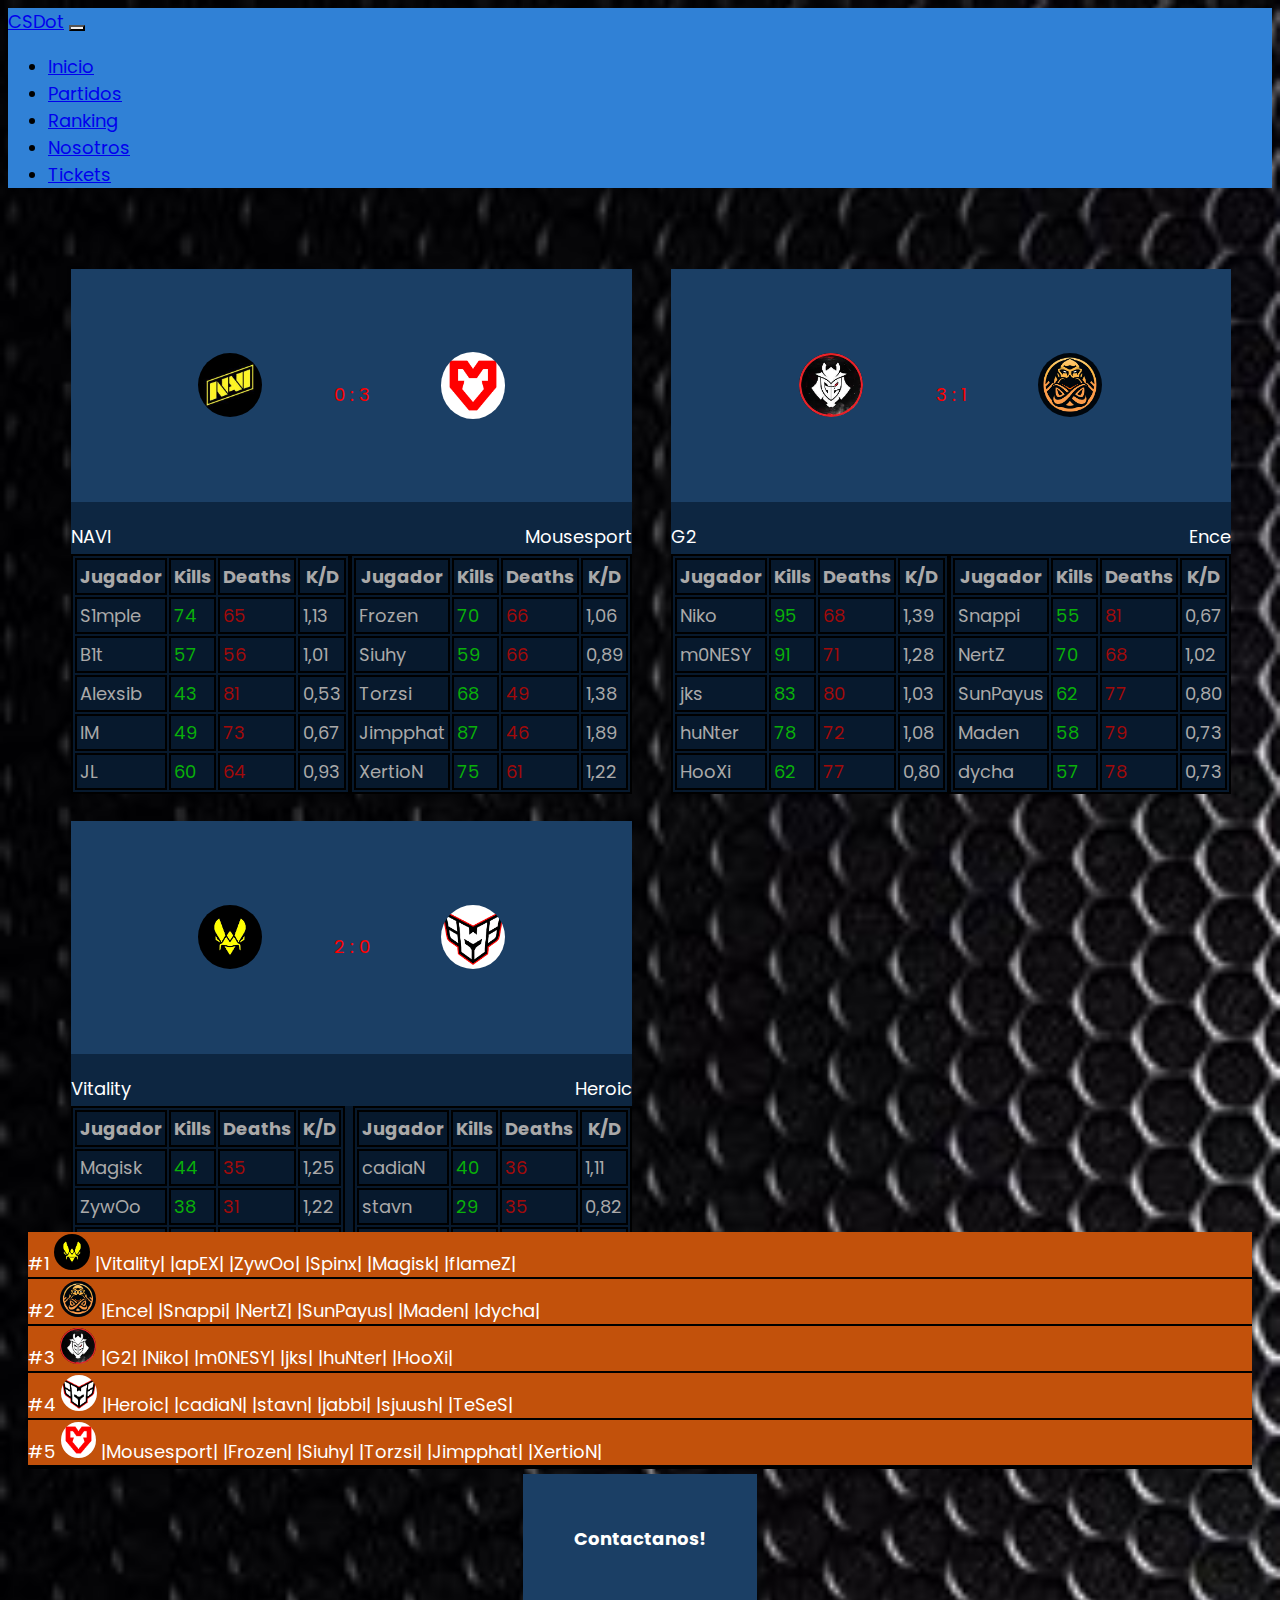
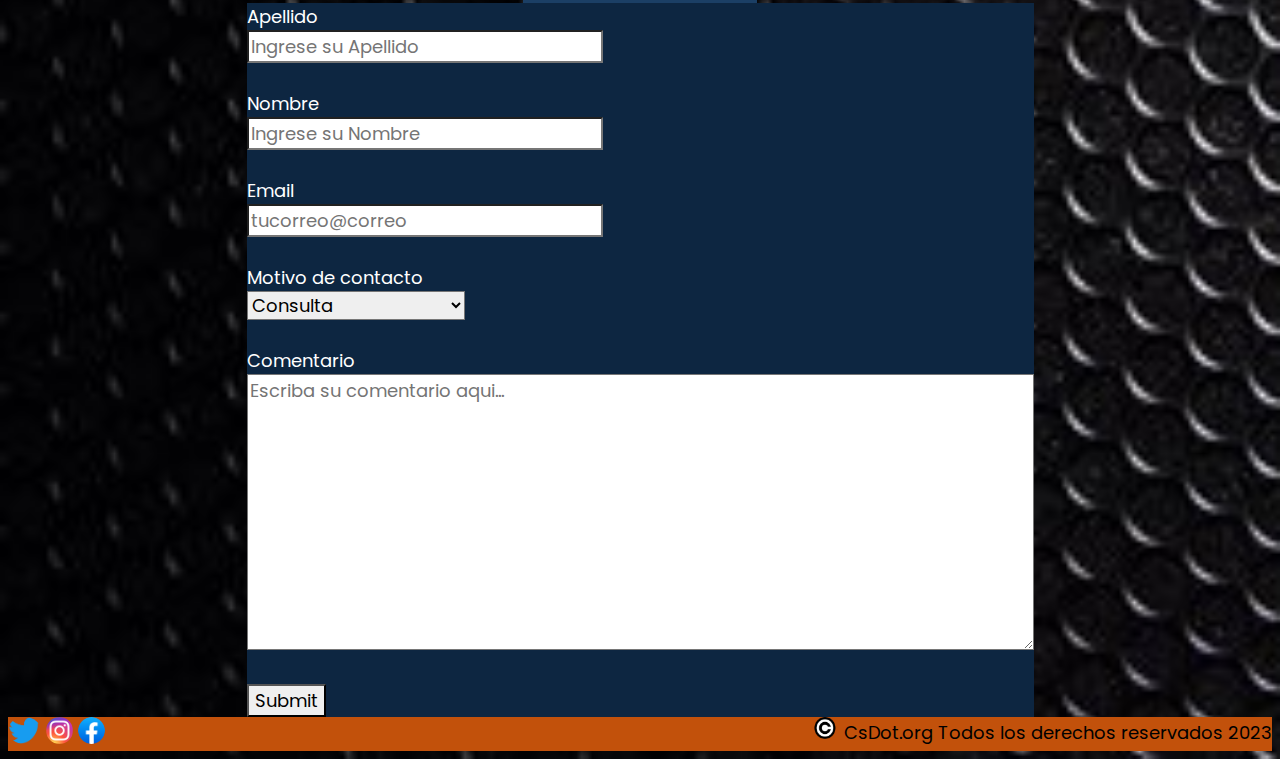
<file: index.html>
<!DOCTYPE html>
<html lang="en">

<head>
    <meta charset="UTF-8">
    <meta name="viewport" content="width=device-width, initial-scale=1.0">
    <link rel="stylesheet" href="style.css">
    <link rel="icon" href="imagenes/logo.png" type="image/png">
    <link href="https://cdn.jsdelivr.net/npm/bootstrap@5.3.2/dist/css/bootstrap.min.css" rel="stylesheet"
        integrity="sha384-T3c6CoIi6uLrA9TneNEoa7RxnatzjcDSCmG1MXxSR1GAsXEV/Dwwykc2MPK8M2HN" crossorigin="anonymous">
    <title>CSdot</title>
</head>

<body data-spy="scroll" data-target=".navbar" data-offset="50">
    <header>
        <nav class="navbar navbar-expand-lg fixed-top contenedor navbar-color" >
            <div class="container-fluid">
                <a class="navbar-brand" href="#">CSDot</a>
                <button class="navbar-toggler" type="button" data-bs-toggle="collapse"
                    data-bs-target="#navbarSupportedContent" aria-controls="navbarSupportedContent"
                    aria-expanded="false" aria-label="Toggle navigation">
                    <span class="navbar-toggler-icon"></span>
                </button>
                <div class="collapse navbar-collapse" id="navbarSupportedContent">
                    <ul class="navbar-nav me-auto mb-2 mb-lg-0">
                        <li class="nav-item">
                            <a class="nav-link active" aria-current="page" href="#">Inicio</a>
                        </li>
                        <li class="nav-item">
                            <a class="nav-link" href="#pc">Partidos</a>
                        </li>
                        <li class="nav-item">
                            <a class="nav-link" href="#ec">Ranking</a>
                        </li>
                        <li class="nav-item">
                            <a class="nav-link" href="#fc">Nosotros</a>
                        </li>
                        <li class="nav-item">
                            <a class="nav-link" href="tickets.html">Tickets</a>
                        </li>
                    </ul>
                </div>
            </div>
        </nav>
    </header>
    <main>
        <section class="partidos-contenedor contenedor" id="pc">
            <div class="partido p1">
                <div class="partido-top">
                    <img src="imagenes/navi.jpg" alt="navi-logo">
                    <p>0 : 3</p>
                    <img src="imagenes/mouse.png" alt="mouse-logo">
                </div>
                <div class="partido-nombres">
                    <p>NAVI</p>
                    <p>Mousesport</p>
                </div>
                <div class="partido-info">
                    <table>
                        <tr>
                            <th class="show">Jugador</th>
                            <th>Kills</th>
                            <th>Deaths</th>
                            <th>K/D</th>
                        </tr>
                        <tr>
                            <td class="show">S1mple</td>
                            <td class="green">74</td>
                            <td class="red">65</td>
                            <td>1,13</td>
                        </tr>
                        <tr>
                            <td class="show">B1t</td>
                            <td class="green">57</td>
                            <td class="red">56</td>
                            <td>1,01</td>
                        </tr>
                        <tr>
                            <td class="show">Alexsib</td>
                            <td class="green">43</td>
                            <td class="red">81</td>
                            <td>0,53</td>
                        </tr>
                        <tr>
                            <td class="show">IM</td>
                            <td class="green">49</td>
                            <td class="red">73</td>
                            <td>0,67</td>
                        </tr>
                        <tr>
                            <td class="show">JL</td>
                            <td class="green">60</td>
                            <td class="red">64</td>
                            <td>0,93</td>
                        </tr>
                    </table>

                    <table>
                        <tr>
                            <th class="show">Jugador</th>
                            <th>Kills</th>
                            <th>Deaths</th>
                            <th>K/D</th>
                        </tr>
                        <tr>
                            <td class="show">Frozen</td>
                            <td class="green">70</td>
                            <td class="red">66</td>
                            <td>1,06</td>
                        </tr>
                        <tr>
                            <td class="show">Siuhy</td>
                            <td class="green">59</td>
                            <td class="red">66</td>
                            <td>0,89</td>
                        </tr>
                        <tr>
                            <td class="show">Torzsi</td>
                            <td class="green">68</td>
                            <td class="red">49</td>
                            <td>1,38</td>
                        </tr>
                        <tr>
                            <td class="show">Jimpphat</td>
                            <td class="green">87</td>
                            <td class="red">46</td>
                            <td>1,89</td>
                        </tr>
                        <tr>
                            <td class="show">XertioN</td>
                            <td class="green">75</td>
                            <td class="red">61</td>
                            <td>1,22</td>
                        </tr>
                    </table>
                </div>
            </div>
            <div class="partido p2">
                <div class="partido-top">
                    <img src="imagenes/g2.jpg" alt="g2-logo">
                    <p>3 : 1</p>
                    <img src="imagenes/ence.png" alt="ence-logo">
                </div>
                <div class="partido-nombres">
                    <p>G2</p>
                    <p>Ence</p>
                </div>
                <div class="partido-info">
                    <table>
                        <tr>
                            <th class="show">Jugador</th>
                            <th>Kills</th>
                            <th>Deaths</th>
                            <th>K/D</th>
                        </tr>
                        <tr>
                            <td class="show">Niko</td>
                            <td class="green">95</td>
                            <td class="red">68</td>
                            <td>1,39</td>
                        </tr>
                        <tr>
                            <td class="show">m0NESY</td>
                            <td class="green">91</td>
                            <td class="red">71</td>
                            <td>1,28</td>
                        </tr>
                        <tr>
                            <td class="show">jks</td>
                            <td class="green">83</td>
                            <td class="red">80</td>
                            <td>1,03</td>
                        </tr>
                        <tr>
                            <td class="show">huNter</td>
                            <td class="green">78</td>
                            <td class="red">72</td>
                            <td>1,08</td>
                        </tr>
                        <tr>
                            <td class="show">HooXi</td>
                            <td class="green">62</td>
                            <td class="red">77</td>
                            <td>0,80</td>
                        </tr>
                    </table>

                    <table>
                        <tr>
                            <th class="show">Jugador</th>
                            <th>Kills</th>
                            <th>Deaths</th>
                            <th>K/D</th>
                        </tr>
                        <tr>
                            <td class="show">Snappi</td>
                            <td class="green">55</td>
                            <td class="red">81</td>
                            <td>0,67</td>
                        </tr>
                        <tr>
                            <td class="show">NertZ</td>
                            <td class="green">70</td>
                            <td class="red">68</td>
                            <td>1,02</td>
                        </tr>
                        <tr>
                            <td class="show">SunPayus</td>
                            <td class="green">62</td>
                            <td class="red">77</td>
                            <td>0,80</td>
                        </tr>
                        <tr>
                            <td class="show">Maden</td>
                            <td class="green">58</td>
                            <td class="red">79</td>
                            <td>0,73</td>
                        </tr>
                        <tr>
                            <td class="show">dycha</td>
                            <td class="green">57</td>
                            <td class="red">78</td>
                            <td>0,73</td>
                        </tr>
                    </table>
                </div>
            </div>
            <div class="partido p3">
                <div class="partido-top">
                    <img src="imagenes/vitality.png" alt="vitality-logo">
                    <p>2 : 0</p>
                    <img src="imagenes/heroic.png" alt="heroic-logo">
                </div>
                <div class="partido-nombres">
                    <p>Vitality</p>
                    <p>Heroic</p>
                </div>
                <div class="partido-info">
                    <table>
                        <tr>
                            <th class="show">Jugador</th>
                            <th>Kills</th>
                            <th>Deaths</th>
                            <th>K/D</th>
                        </tr>
                        <tr>
                            <td class="show">Magisk</td>
                            <td class="green">44</td>
                            <td class="red">35</td>
                            <td>1,25</td>
                        </tr>
                        <tr>
                            <td class="show">ZywOo</td>
                            <td class="green">38</td>
                            <td class="red">31</td>
                            <td>1,22</td>
                        </tr>
                        <tr>
                            <td class="show">dupreeh</td>
                            <td class="green">39</td>
                            <td class="red">31</td>
                            <td>1,25</td>
                        </tr>
                        <tr>
                            <td class="show">apEX</td>
                            <td class="green">35</td>
                            <td class="red">34</td>
                            <td>1,02</td>
                        </tr>
                        <tr>
                            <td class="show">Spinx</td>
                            <td class="green">33</td>
                            <td class="red">31</td>
                            <td>1,06</td>
                        </tr>
                    </table>

                    <table>
                        <tr>
                            <th class="show">Jugador</th>
                            <th>Kills</th>
                            <th>Deaths</th>
                            <th>K/D</th>
                        </tr>
                        <tr>
                            <td class="show">cadiaN</td>
                            <td class="green">40</td>
                            <td class="red">36</td>
                            <td>1,11</td>
                        </tr>
                        <tr>
                            <td class="show">stavn</td>
                            <td class="green">29</td>
                            <td class="red">35</td>
                            <td>0,82</td>
                        </tr>
                        <tr>
                            <td class="show">jabbi</td>
                            <td class="green">34</td>
                            <td class="red">40</td>
                            <td>0,85</td>
                        </tr>
                        <tr>
                            <td class="show">sjuush</td>
                            <td class="green">27</td>
                            <td class="red">37</td>
                            <td>0,72</td>
                        </tr>
                        <tr>
                            <td class="show">TeSeS</td>
                            <td class="green">31</td>
                            <td class="red">42</td>
                            <td>0,73</td>
                        </tr>
                    </table>
                </div>
            </div>
        </section>

        <section class="equipos-contenedor contenedor" id="ec">
            <div class="equipos eq-1">
                <p>#1</p>
                <img src="imagenes/vitality.png" alt="vitality-logo">
                <p>|Vitality|</p>
                <p>|apEX|</p>
                <p>|ZywOo|</p>
                <p>|Spinx|</p>
                <p>|Magisk|</p>
                <p>|flameZ|</p>
            </div>
            <div class="equipos eq-2">
                <p>#2</p>
                <img src="imagenes/ence.png" alt="ence-log">
                <p>|Ence|</p>
                <p>|Snappi|</p>
                <p>|NertZ|</p>
                <p>|SunPayus|</p>
                <p>|Maden|</p>
                <p>|dycha|</p>
            </div>
            <div class="equipos eq-3">
                <p>#3</p>
                <img src="imagenes/g2.jpg" alt="g2-log">
                <p>|G2|</p>
                <p>|Niko|</p>
                <p>|m0NESY|</p>
                <p>|jks|</p>
                <p>|huNter|</p>
                <p>|HooXi|</p>
            </div>
            <div class="equipos eq-4">
                <p>#4</p>
                <img src="imagenes/heroic.png" alt="heroic-log">
                <p>|Heroic|</p>
                <p>|cadiaN|</p>
                <p>|stavn|</p>
                <p>|jabbi|</p>
                <p>|sjuush|</p>
                <p>|TeSeS|</p>
            </div>
            <div class="equipos eq-5">
                <p>#5</p>
                <img src="imagenes/mouse.png" alt="mouse-log">
                <p>|Mousesport|</p>
                <p>|Frozen|</p>
                <p>|Siuhy|</p>
                <p>|Torzsi|</p>
                <p>|Jimpphat|</p>
                <p>|XertioN|</p>
            </div>
        </section>


    </main>
    <footer class="footer-container contenedor" id="fc">
        <div class="contactanos">
            <div class="titulo">
                <h3>Contactanos!</h3>
            </div>
            <div class="formulario">
                <form action="#"></form>
                <label for="apellido">Apellido</label>
                <br>
                <input type="text" name="apellido" placeholder="Ingrese su Apellido">
                <br>
                <br>
                <label for="nombre">Nombre</label>
                <br>
                <input type="text" name="nombre" placeholder="Ingrese su Nombre">
                <br>
                <br>
                <label for="email">Email</label>
                <br>
                <input type="email" name="email" placeholder="tucorreo@correo">
                <br>
                <br>
                <label for="motivo">Motivo de contacto</label>
                <br>
                <select name="motivo" id="motivo">
                    <option value="Consulta">Consulta</option>
                    <option value="Queja">Queja</option>
                    <option value="Reportar un fallo">Reportar un fallo</option>
                    <option value="Reportar un operador">Reportar un operador</option>
                </select>
                <br>
                <br>
                <label for="comentario">Comentario</label>
                <br>
                <textarea name="comentaio" id="#" cols="50" rows="10"
                    placeholder="Escriba su comentario aqui..."></textarea>
                <br>
                <br>
                <input type="submit">
            </div>
        </div>


        <div class="enlaces">
            <div class="redes">
                <a href="https://twitter.com/" target="_blank"><img src="imagenes/twitter.png" alt="twitter logo"></a>
                <a href="https://instagram.com/" target="_blank"><img src="imagenes/instagram.webp" alt="instagram logo"></a>
                <a href="https://facebook.com/" target="_blank"><img src="imagenes/facebook.png" alt="facebook logo"></a>
            </div>
            <div class="copy">
                <img src="imagenes/copyright.png" alt="copyright logo">CsDot.org Todos los derechos reservados 2023
            </div>
        </div>
    </footer>

    <script src="https://cdn.jsdelivr.net/npm/bootstrap@5.3.2/dist/js/bootstrap.bundle.min.js"
        integrity="sha384-C6RzsynM9kWDrMNeT87bh95OGNyZPhcTNXj1NW7RuBCsyN/o0jlpcV8Qyq46cDfL"
        crossorigin="anonymous"></script>
</body>

</html>
</file>
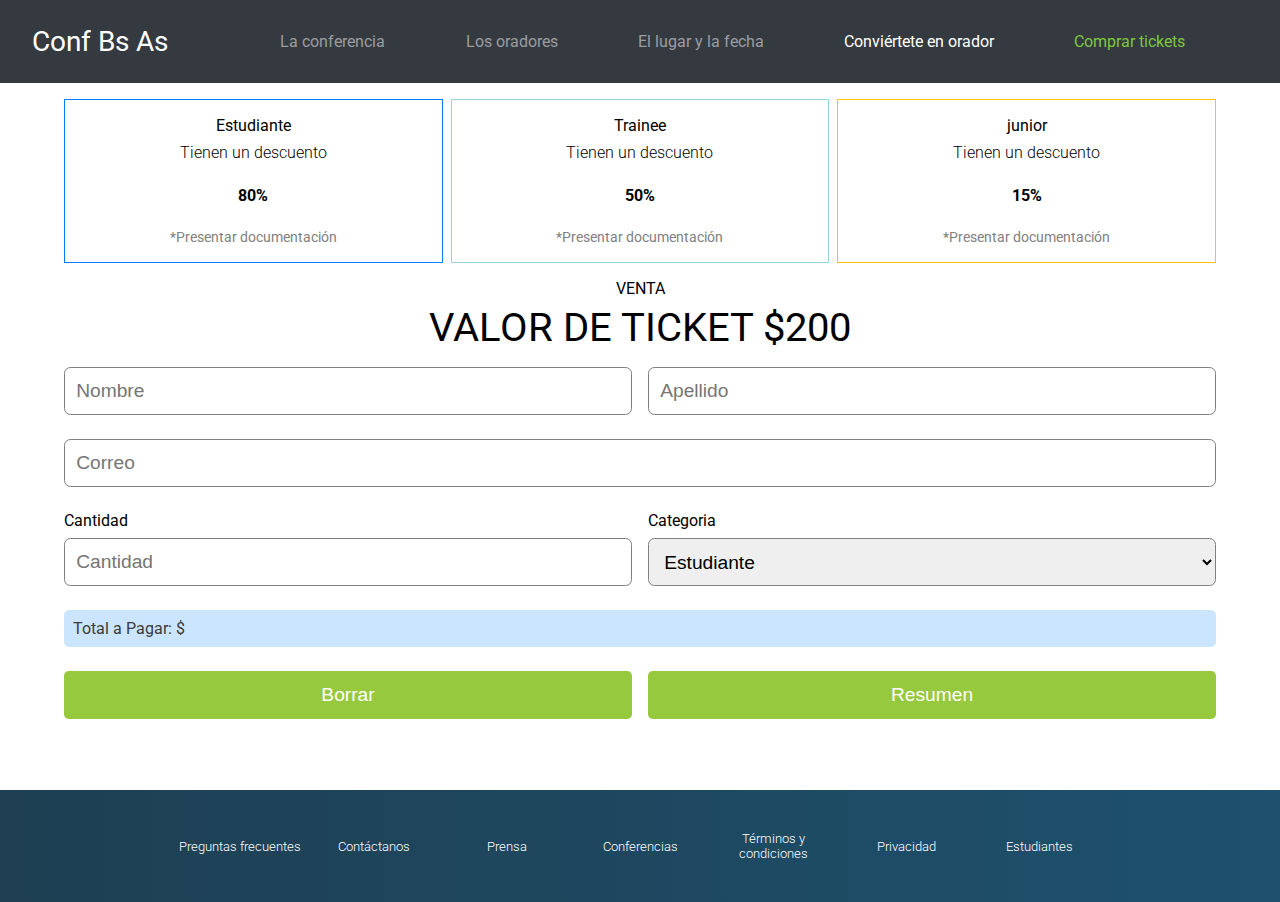
<file: tickets.html>
<html lang="en">
<head>
    <meta charset="UTF-8">
    <meta http-equiv="X-UA-Compatible" content="IE=edge">
    <meta name="viewport" content="width=device-width, initial-scale=1.0">
    <title>tickets</title>
    <link rel="stylesheet" href="tickets.css">

    <link rel="preconnect" href="https://fonts.googleapis.com">
    <link rel="preconnect" href="https://fonts.gstatic.com" crossorigin>
    <link href="https://fonts.googleapis.com/css2?family=Roboto:wght@300;400;700&display=swap" rel="stylesheet">

</head>

<body>
    <header>

        <nav class="nav-container">

            <div class="nav-div1">


                <a href="main.html"><div class="Bs-As" > Conf Bs As </div></a>


            </div>

            <div class="nav-div2">

                <div>
                    <p class="G">La conferencia</p>
                </div>
                <div>
                    <p class="G">Los oradores</p>
                </div>
                <div>
                    <p class="G">El lugar y la fecha</p>
                </div>
                <div>
                    <p class="W">Conviértete en orador</p>
                </div>
                <div>
                    <p class="V">Comprar tickets</p>
                </div>

            </div>

        </nav>

    </header>

    <section class="home-2">
            <div class="container-tickets">
                <div class="estudiante">
                    <ul>
                        <li class="li-1">Estudiante</li>
                        <li class="li-2">Tienen un descuento</li>
                        <li class="li-3">80&#37;</li>
                        <li class="li-4">&#42;Presentar documentación</li>
                    </ul>
                    
                </div>
                <div class="trainee">
                    <ul>
                        <li class="li-1">Trainee</li>
                        <li class="li-2">Tienen un descuento</li>
                        <li class="li-3">50&#37;</li>
                        <li class="li-4">&#42;Presentar documentación</li>
                    </ul>
                </div>
                <div class="junior">
                    <ul>
                        <li class="li-1">junior</li>
                        <li class="li-2">Tienen un descuento</li>
                        <li class="li-3">15&#37;</li>
                        <li class="li-4">&#42;Presentar documentación</li>
                    </ul>
                </div>
            </div>

            <div class="container-main">

                <div class="container-info">
                    <ul>
                        <li class="li-venta">VENTA</li>
                        <li class="li-valor">VALOR DE TICKET &#36;200</li>
                    </ul>
                </div>

              <form action="" id="form" onsubmit="return update()">

                <div class="container-form">
                    <div class="form-div">
                        <div class="div-1">
                            <input type="text" placeholder="Nombre" required >
                            <input type="text" placeholder="Apellido" required >
                        </div>
                        

                        <div>
                            <input type="email" placeholder="Correo" required >
                        </div>

                    </div>
                    
                    

                    <div class="container-form-2">
                        <div class="div-2">
                            <label for="Cantidad" class="label">Cantidad</label> <br>
                            <input type="number" placeholder="Cantidad" id="Cantidad" required  oninput="total()">  
                        </div>
                        <div class="div-2">
                            <label for="select" class="label">Categoria</label> <br>
                            <select name="test" id="select" onchange="total()">
                                <option value="80">Estudiante</option>
                                <option value="50">Trainee</option>
                                <option value="15">Junior</option>
                            </select>
                        </div>
                        
                    
                    </div>

                 </div>
                    
                <div class="container-total">
                    <p>Total a Pagar: &#36; <span id="total"></span></p>
                </div>

                <div class="form-buttons">
                    <input type="reset" value="Borrar" onclick="restore()">
                    <input type="submit" value="Resumen">
                </div>
                </form>
            </div>
    </section>

    <footer>

        <div>Preguntas frecuentes</div>
        <div>Contáctanos</div>
        <div>Prensa</div>
        <div>Conferencias</div>
        <div>Términos y condiciones</div>
        <div>Privacidad</div>
        <div>Estudiantes</div>

    </footer>


    <script src="tickets.js"></script>
    

</body>

</html>
</file>
<file: style.css>
@import url('https://fonts.googleapis.com/css2?family=Poppins:wght@300&display=swap');


*{
    font-family: 'Poppins', sans-serif;
    font-size: large;
    box-sizing: border-box;
    background-size: cover;
}
body{
    background-image: url(./imagenes/fondo2.jpg);
}
.navbar-color{
    background-color: rgb(48, 129, 214);
}

main{
    display: grid;
    grid-template-rows: repeat(2,1fr); 
    /* display: flex;
    flex-direction: column;
    justify-content: space-between; */

}

.partidos-contenedor{
    grid-column: 1/2;
    grid-row: 1/2;
    margin: 5%;
    max-width: 90%;
    max-height: 200px;
    display: grid;
    grid-template-columns: repeat(3,1fr);
    column-gap: 3vw;
}
p{
    display: inline-block;
    margin-bottom: 0px !important;
}
.partido{
    display: grid;
    grid-template-rows: 1fr 10% 1fr;
    background-color: rgb(27, 63, 101);

}
.partido-top{
    display: flex;
    justify-content: space-evenly;
    align-items: center;
    margin: 10%;
    color: red;
}
.partido-nombres{
    display: flex;
    justify-content: space-between;
    align-items: center;
    background-color: rgb(13, 38, 65);
    color: white;
}
.partido-info{
    display: flex;
    justify-content: space-between;
    background-color: rgb(7, 25, 45);
    color: rgb(170, 169, 169);
}
.red{
    color: rgb(161, 10, 10);
}
.green{
    color: rgb(9, 176, 9);
}
table,tr,td,th {
    border: 2px solid black!important;
}

th, td {
    padding: 3px;
  }
.equipos-contenedor{
    grid-column: 1/2;
    grid-row: 2/3;
    display: grid;
    margin-top: 15%;
    margin-left: 20px;
    margin-right: 20px;
    grid-template-columns: repeat(3,1fr);
    grid-template-rows: repeat(5,1fr);
    align-items: center;
    background-color: rgb(194, 81, 11);
    color: white;
    border-bottom: 2px solid black;
}
.titulo{
    background-color: rgb(27, 63, 101);
    color: white;
}
.formulario{
    background-color: rgb(13, 38, 65);
    color: white;  
}
.eq-1{
    grid-column: 1/4;
    grid-row: 1/1;
    border-bottom: 2px solid black;
}
.eq-2{
    grid-column: 1/4;
    grid-row: 2/2;
    border-bottom: 2px solid black;
}
.eq-3{
    grid-column: 1/4;
    grid-row: 3/3;
    border-bottom: 2px solid black;
}
.eq-4{
    grid-column: 1/4;
    grid-row: 4/4;
    border-bottom: 2px solid black;
}
.eq-5{
    grid-column: 1/4;
    grid-row: 5/5;
    border-bottom: 2px solid black;
}

.equipos-contenedor img{
    max-width: 4vw;
    max-height: 4vh;
}
h3{
    display: inline-block;
    margin: 4vw;
}

.contactanos{
    display: flex;
    flex-direction: column;
    align-items: center;
    margin-top: 5px;
}

.formulario label{
    align-self: center;
}

.enlaces{
    display: flex;
    justify-content: space-between;
    background-color: rgb(194, 81, 11);
    color: black;
}
.enlaces img{
    max-width: 3vw;
    max-height: 3vh;
}
img{
    max-height: 10vh;
    max-width: 5vw;
    border-radius: 50%;
}

@media (max-width:1535px) {
    main{
        display: flex;
        flex-direction: column;
        justify-content: space-between; 
        gap: 510px;
    }

    .partidos-contenedor{
        margin: 5%;
        max-width: 90%;
        max-height: 200px;
        grid-template-columns: repeat(2,1fr);
        grid-template-rows: repeat(2,1fr);
        column-gap: 3vw;
        row-gap: 3vh;
    }
    .p3{
        grid-row: 2/3;
    }
    
}

@media (max-width:1005px),(max-height:800px) {
    main{
        display: flex;
        flex-direction: column;
        justify-content: space-between; 
        gap: 1150px;
        max-height: 2000px;
        flex-shrink: 1;
    }

    .partidos-contenedor{
        margin: 5%;
        max-width: 90%;
        max-height: 200px;
        grid-template-columns: repeat(1,1fr);
        grid-template-rows: repeat(3,1fr);
        column-gap: 3vw;
        row-gap: 1vh;
    }
    .partido{
        max-width:1500px;
        padding-left: 100px;
        padding-right: 100px;

    }
    .p2{
        grid-row: 2/3;
    }
    .p3{
        grid-row: 3/4;
    }
    .equipos-contenedor{
        margin-top: 20%;
        padding-left: 10%;
        padding-right: 10%;
    }
    .partido-top img{
        max-width: 10vw;
        max-height: 10vh;
    }
    
}
@media (max-width:635px){
    .partido-info td,th{
        display: none;
    }
    .partido-info .show{
        display: contents;
    }
    .enlaces{
        display: flex;
        flex-wrap: wrap;
    }
    textarea{
        width: 400px;
        height: 200px;
    }
}
@media (max-width:420px){
    /* *{
        box-sizing: content-box;
    } */
    .partido-nombres,.partido-info{
        display: none;
    }
    .partido-top{
        margin-left: 1px;
    }
    .partido{
        height: 80px;
    }
    main{
        display: grid;
        grid-template-rows: repeat(2,auto);
    }
    .equipos-contenedor{
        grid-row: 2/3;
    }
    .partidos-contenedor{
        grid-row: 1;
    }
}
</file>
<file: tickets.css>
.nav-container
{
    background-color:rgba(53,58,64,255);
    display:flex;
    align-items:center;
    width:100%;
    justify-content:center;
    gap:300px;
}

.nav-div1
{
    display:flex;
    align-items: center;
    margin-left:100px;
}

.Bs-As
{
    font-size: 28px;
}



.nav-div2
{
    display:flex;
    justify-content:space-evenly;
    flex:1;
    margin-right:100px;
}

.home-2
{
    text-align:center;
    width:70rem;
    height:74%;
    
    margin:auto;
    margin-top:2rem;
}


.container-tickets
{
    display:grid;
    grid-template-columns:1fr 1fr 1fr;
    height:13rem;
    gap:0.5rem;
    justify-content:center;
}

.estudiante
{
    border:1px solid rgba(4,125,254,255);
}

.li-1
{
    margin:0.5rem;
}

.li-2
{
    margin:0.5rem;
    font:300 1rem 'roboto';
}

.li-3
{
    font-weight:700;
    margin:1.5rem;
}

.li-4
{
    margin:0.5rem;
    font-size:0.9rem;
    color:gray;
}

.trainee
{
    border:1px solid rgba(150,213,223,255);

}

.junior
{
    border:1px solid rgba(255,193,10,255);
}



.container-info
{
    display:block;
    margin-top:1rem;
}

.container-info ul
{
    margin-top:1rem;
}

.li-venta
{
    font-size:1rem;
    margin-bottom:0.4rem;
}

.li-valor
{
    font-size:2.5rem;
}


ul
{
    list-style:none;
    padding-inline:0rem;
    margin-inline:0rem;
    
}

.form-div div
{
    margin-bottom:1.5rem;
}

.div-1
{
    display:flex;
    flex:1;
    gap:1rem;
}

.form-div input
{
   
    height:3rem;
    width:100%;
    border:1px solid gray;
    border-radius:0.4rem;
    font-size:1.2rem;
    padding-left:0.7rem;
}


.container-form-2
{
    display:flex;
    justify-content:center; 
    gap:1rem;
}


 .label
 {
    margin-bottom:0.5rem;
    display:inline-block;
 }


.container-form-2 div
{
    width:100%;
    text-align: left;
}

.div-2 input,.div-2 select
{
    width:100%;
    height:3rem;
    font-size:1.2rem;
    padding-left:0.7rem;
    border-radius:0.4rem;
    border:1px solid gray;

}

 #select option,#select:focus
{
    outline:none;
} 

.container-total
{
    background-color:rgba(204,229,255,255);
    padding:0.5rem;
    border-radius:0.3rem;
    margin:1.5rem 0rem;
    text-align: left;
    border:1px solid rgba(204,229,255,255);
    color:rgb(59, 57, 57);
}

.container-total p
{
    margin: 0;
}

.form-buttons
{
    display:flex;
    gap:1rem;
}

.form-buttons input
{
    width:50%;
    height:3rem;
    border-radius: 0.3rem;
    background-color:rgba(151,201,62,255);
    border:none;
    color:white;
    font-size:1.2rem;
}









footer
{
    background-image:linear-gradient(90deg,rgba(30,63,82,255),rgba(30,81,110,255));
    display:flex;
    width:100%;
    height:7rem;
    justify-content:center;
    align-items:center;
    overflow-wrap:break-word;
    position: absolute;
    bottom:0;
}

footer div
{
    color:white;
    font-size:16px;
    margin:35px;
    width:130px;
    overflow-wrap:break-word;
    white-space:pre-line;
    text-align: center;
    font-weight:300;
}

















.W,.Bs-As
{
    color:white;
}
.G
{
    color:rgba(153,157,160,255);
    
}

.G:hover
{
    color:rgb(226, 216, 216);
}

.V
{
    
    color:rgba(125,198,62,255);
    position:relative;
}

.v::after
{
    position:absolute;
    content:"";
    background-color:rgb(168, 164, 164);
    left:0;
    bottom:0;
    width:100%;
    height:2px;
    transform-origin:right;
    transition:transform 0.3s;
    transform:scaleX(0);
}

.v:hover::after
{
    transform: scaleX(1);
    transform-origin: left;
    transition:transform 0.3s;
}


a
{
    text-decoration:none;
}


body,html
{
    margin:0px;
    padding:0px;
}


body
{
    font-family:'roboto',sans-serif;
    font-size:23px;
    position:relative;
}




@media (min-width:360px) and (max-width:1023px)
{
    
    body,html
    {
        font-size:16px;
    }

    .nav-container
    {
        gap:0.1rem;
        flex-wrap:wrap;
    }

    .nav-div1,.nav-div2
    {
        margin:0;
        gap:0.1rem;
        font-size:0.8rem;
        text-align:center;
    }

    .home-2
    {
        width:90%;
        height:auto;
        margin-top:1rem;
    }

    .container-tickets
    {
        grid-template-columns:1fr;
        height:auto;
    }


  
 
    form
    {
        margin-bottom:1rem;
    }

    

    footer
    {
        flex-wrap: wrap;
        bottom:0px;
        position: relative;
    }

    footer div
    {
        margin:0.1rem;
        font-size:0.8rem;
    }



}

@media (min-width:1024px) and (max-width:1820px)
{

    body,html
    {
        font-size:16px;
         height:100%;
    }

    .nav-container
    {
        gap:0.1rem;
    }

    .nav-div1,.nav-div2
    {
        margin:1rem;
        gap:0.1rem;
        text-align:center;
    }

    .nav-div1
    {
        margin-left:2rem;
        /* border:1px solid red; */
    }

    .home-2
    {
        width:90%;
        height:auto;
        margin-top:1rem;
    }

    .container-tickets
    {
        grid-template-columns:1fr 1fr 1fr;
        height:auto;
    }


    form
    {
        margin:0;
        margin-bottom:1rem;
    }

    

    footer
    {
        flex-wrap: wrap;
        bottom:-2px;
        position: absolute;
    }

    footer div
    {
        margin:0.1rem;
        font-size:0.8rem;
    }



}
</file>
